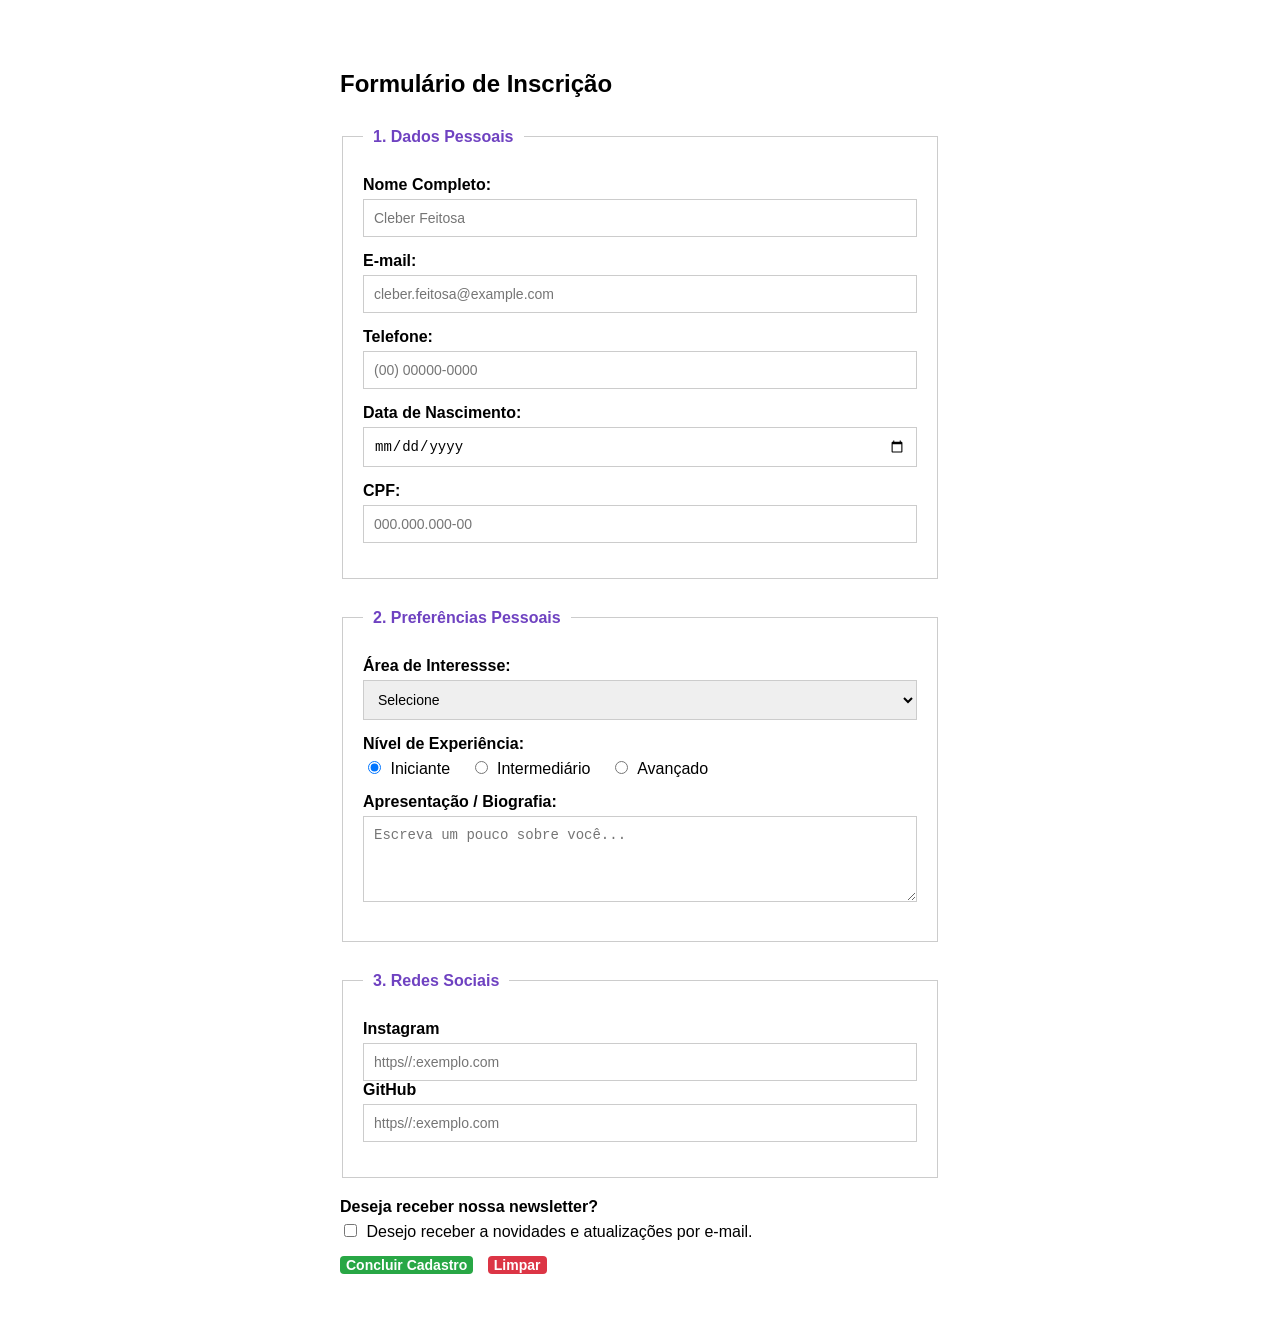
<file: docs/index.html>
<!DOCTYPE html>
<html lang="pt-br">

<head>
  <meta charset="UTF-8">
  <meta name="viewport" content="width=device-width, initial-scale=1.0">
  <title>Formulário de Cadastro</title>
  <link rel="stylesheet" href="Style.css">
</head>

<body>
  <form action="/cadastroRealizado.html" method="POST">
    <h2>Formulário de Inscrição</h2>
    <!-- Agrupamento 1: Dados Pessoais -->
    <fieldset>
      <legend>1. Dados Pessoais</legend>
      <div class="form-group">
        <label for="nome">Nome Completo:</label>
        <input type="text" id="nome" name="nome" required placeholder="Cleber Feitosa" minlength="10">
      </div>
      <div class="form-group">
        <label for="email">E-mail:</label>
        <input type="email" id="email" name="email" required placeholder="cleber.feitosa@example.com">
      </div>
      <div class="form-group">
        <label for="telefone">Telefone:</label>
        <input type="tel" id="telefone" name="telefone" required placeholder="(00) 00000-0000">
      </div>
      <div class="form-group">
        <label for="nascimento">Data de Nascimento:</label>
        <input type="date" id="nascimento" name="nascimento" max="2026-09-09" required>
      </div>
      <div class="form-group">
        <label for="cpf">CPF:</label>
        <input type="cpf" id="cpf" name="cpf" required placeholder="000.000.000-00">
      </div>
    </fieldset>

    <!-- Agrupamento 2: Preferências Pessoais -->
    <fieldset>
      <legend>2. Preferências Pessoais</legend>
      <div class="form-group">
        <label for="area">Área de Interessse:</label>
        <select name="area" id="area" required>
          <option value="">Selecione</option>
          <option value="frontend">Desenvolvimento Frontend</option>
          <option value="backend">Desenvolvimento Backend</option>
          <option value="design">UI/UX</option>
          <option value="mobile">Desenvolvimento Mobile</option>
          <option value="dados">Ciência de Dados</option>
        </select>
      </div>

      <div class="form-group">
        <label for="experiencia">Nível de Experiência:</label>
        <input type="radio" id="ex-iniciante" name="nivel" value="iniciante" checked>
        <label for="ex-iniciante">Iniciante</label>
        <input type="radio" id="ex-intermediario" name="nivel" value="intermediario">
        <label for="ex-intermediario">Intermediário</label>
        <input type="radio" id="ex-avancado" name="nivel" value="avancado">
        <label for="ex-avancado">Avançado</label>
      </div>

      <div class="form-group">
        <label for="bio">Apresentação / Biografia:</label>
        <textarea id="bio" name="bio" rows="4" placeholder="Escreva um pouco sobre você..."></textarea>
      </div>
    </fieldset>

    <fieldset>
        <legend>3. Redes Sociais</legend>
        <div form="form group">
            <label for="instagram">Instagram</label>
            <input type="url" id="instagram" name="instagram" required placeholder="https//:exemplo.com">

            <label for="git">GitHub</label>
            <input type="url" id="git" name="git" required placeholder="https//:exemplo.com">
        </div>
    </fieldset>
    
    <!--Checkbox de Aceite Newsletter-->
    <div class="form-group">
      <label for="newsletter">Deseja receber nossa newsletter?</label>
      <input type="checkbox" id="newsletter" name="newsletter">
      <label for="newsletter">
        Desejo receber a novidades e atualizações por e-mail.
      </label>
    </div>

    <!-- Botões de Ação -->
    <div class="form-group">
      <button type="submit">Concluir Cadastro</button>
      <button type="reset">Limpar</button>
    </div>

  </form>
</body>
</file>
<file: docs/Style.css>
body {
    font-family: Verdana, sans-serif;
    background-color: f4f7f6;
    color: 333333;
    margin: 0;
    padding: 20px;
    display: flex;
    justify-content: center;
}

form {
    background-color: #ffffff;
    padding: 30px;
    box-shadow: 04px8px rgba(0, 0, 0, 0.1);
    max-width: 600px;
    width: 100%;
}

fieldset {
    border: 1px solid #cccccc;
    
    margin-bottom: 20px;
    padding: 20px;
}

legend {
    font-weight: bold;
    color: #6f42c1;
    padding: 010px;
}

form div {
    margin-bottom: 15px;
}

label {
    display: block;
    margin-bottom: 5px;
    font-weight: 600;
}

input[type="text"],
input[type="email"],
input[type="tel"],
input[type="date"],
input[type="cpf"],
input[type="url"],
select,
textarea {
    width: 100%;
    padding: 10px;
    border: 1px solid #cccccc;
    border-radius: 0%;
    box-sizing: border-box;
    font-size: 14px;
}

input:focus,
select:focus,
text:focus {
    border-color: #0056b3;
    outline: none;
    box-shadow: 005px rgba (0,86,179,0.3);
}

input[type="radio"],
input[type="checkbox"] {
    width: auto;
    display: inline-block;
    margin-right: 5px;
}

input[type="radio"] + label,
input[type="checkbox"] + label {
    display: inline-block;
    margin-bottom: 0;
    margin-right: 15px;
    font-weight: normal;
}

button {
    padding: 10px20px;
    border: none;
    border-radius: 4px;
    font-size: 14px;
    font-weight: bold;
    cursor: pointer;
    transition: background-color0.2s ease;
    margin-right: 10px;
}

button[type="submit"] {
    background-color: #28a745;
    color: #ffffff;
}

button[type="submit"]:hover {
    background-color: #218838;
}

button[type="reset"] {
    background-color: #dc3545;
    color: #ffffff;
}

button[type="reset"]:hover {
    background-color: #c82333;
}
</file>
